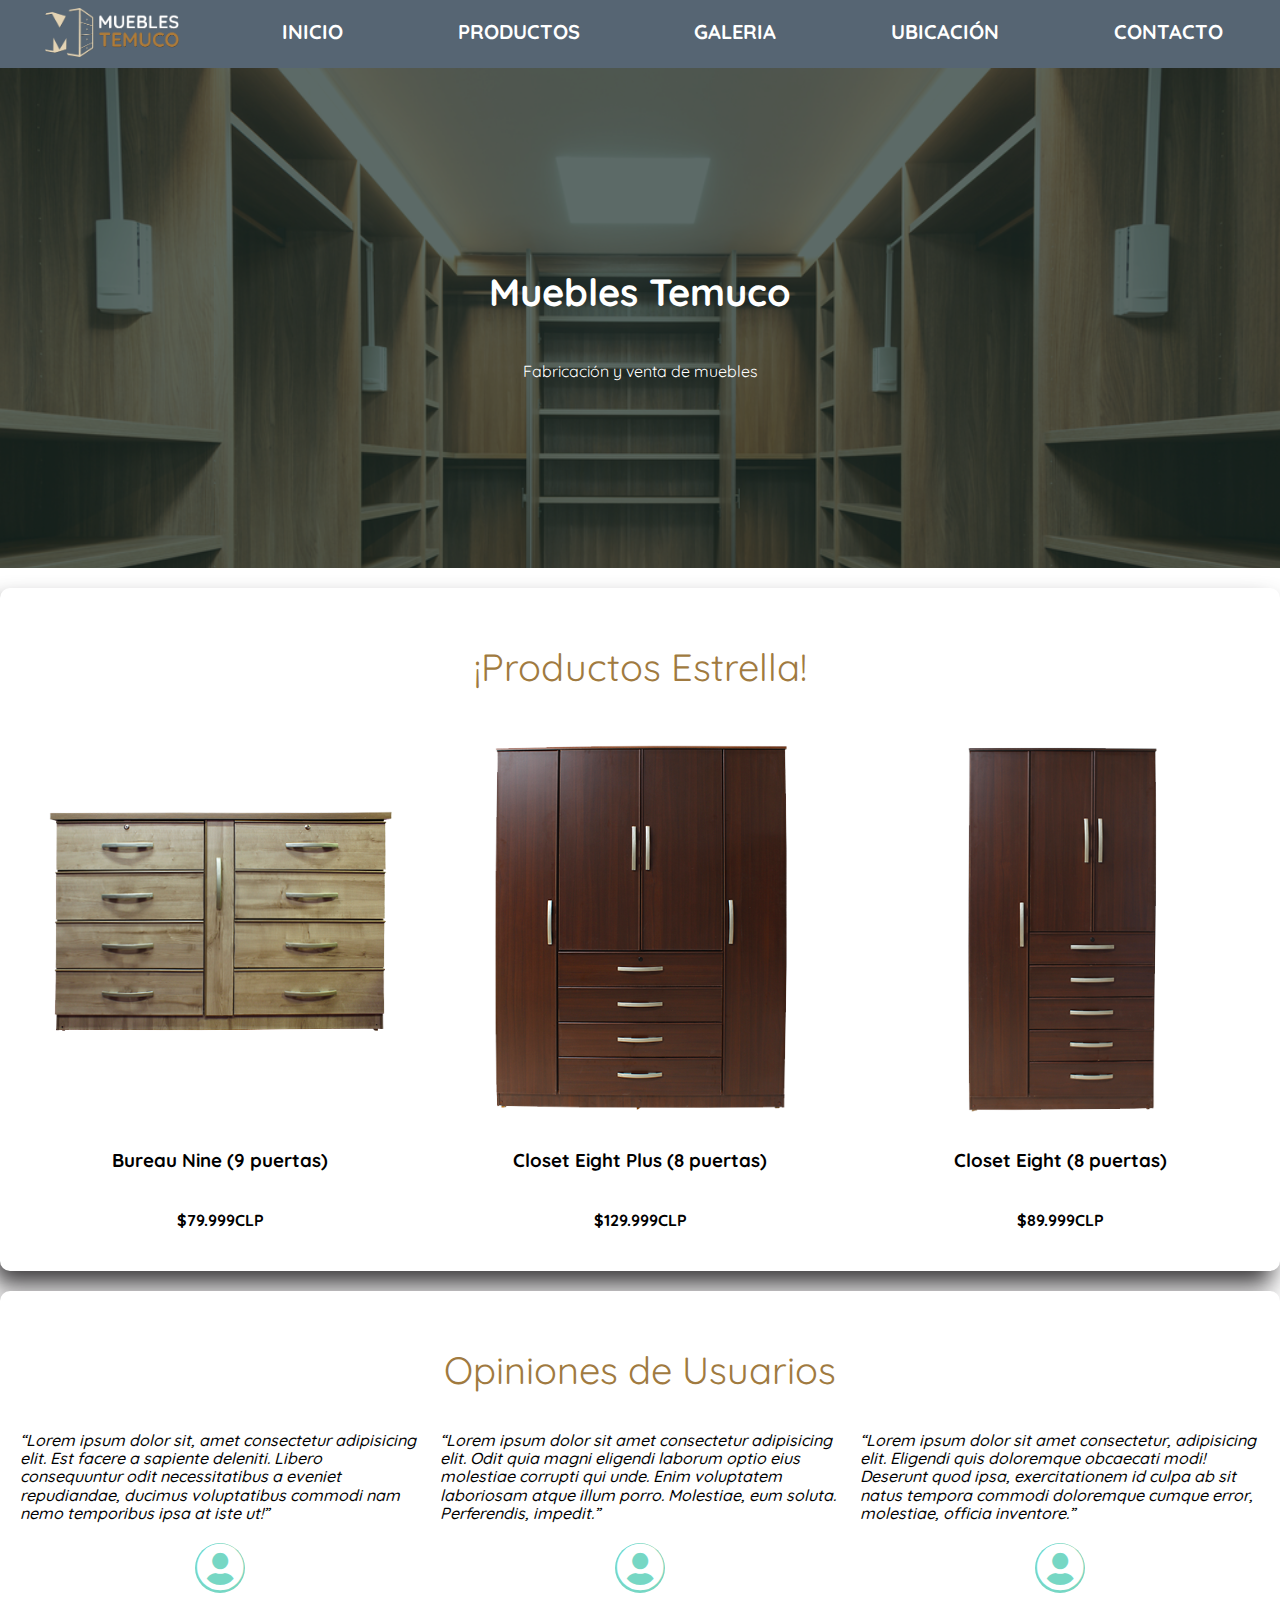
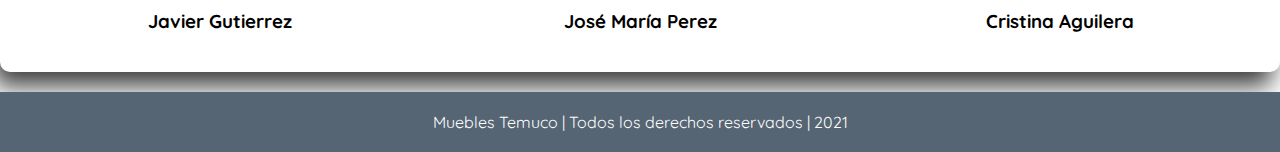
<file: index.html>
<!DOCTYPE html>
<html lang="en">

<head>
    <meta charset="UTF-8">
    <meta http-equiv="X-UA-Compatible" content="IE=edge">
    <meta name="viewport" content="width=device-width, initial-scale=1.0">
    <title>Muebles Temuco</title>
    <link rel="shortcut icon" href="img/logo-title.png">
    <link rel="stylesheet" type="text/css" href="css/styles.css">
    <link rel="stylesheet" type="text/css" href="css/normalize.css">
    <link rel="stylesheet" type="text/css" href="css/all.min.css">
    <link href="https://fonts.googleapis.com/css2?family=Quicksand:wght@400;500;700&display=swap" rel="stylesheet">
</head>

<body>
    <!-- Menú con logo -->
    <div class="nav-bg">
        <nav class="menu-principal contenedor">
            <div class="menu-logo">
                <img src="img/logo-color.png" alt="logo-color">
            </div>
            <a href="index.html">Inicio</a>
            <a href="productos.html">Productos</a>
            <a href="galeria.html">Galeria</a>
            <a href="ubicacion.html">Ubicación</a>
            <a href="contacto.html">Contacto</a>
        </nav>
    </div>
    <!-- Hero -->
    <section class="hero">
        <div class="contenido-hero">
            <h2 class="titulo">Muebles Temuco</h2>
            <div>
                <p>Fabricación y venta de muebles</p>
            </div>
        </div>
    </section>
    <main class="contenedor sombra">
        <!-- Contenido contenedor con productos -->
        <div class="titulo">
            <p>¡Productos Estrella!</p>
        </div>
        <div class="contenido-contenedor">
            <section class="producto">
                <a href=""><img src="img/1.png" alt="Producto estrella"></a>
                <h3>Bureau Nine (9 puertas)</h3>
                <h4>$79.999CLP</h4>
            </section>
            <section class="producto">
                <a href=""><img src="img/2.png" alt="Producto estrella"></a>
                <h3>Closet Eight Plus (8 puertas)</h3>
                <h4>$129.999CLP</h4>
            </section>
            <section class="producto">
                <a href=""><img src="img/3.png" alt="Producto estrella"></a>
                <h3>Closet Eight (8 puertas)</h3>
                <h4>$89.999CLP</h4>
            </section>
        </div>
    </main>
    <main class="contenedor sombra">
        <!-- Opiniones -->
        <div class="titulo">
            <p>Opiniones de Usuarios</p>
        </div>
        <div class="contenido-opiniones">
            <section class="opiniones">
                <q>Lorem ipsum dolor sit, amet consectetur adipisicing elit. Est facere a sapiente deleniti. Libero
                    consequuntur odit necessitatibus a eveniet repudiandae, ducimus voluptatibus commodi nam nemo
                    temporibus ipsa at iste ut!</q>
                <div class="iconos">
                    <span style="font-size: 48px; color: #FFF;">
                        <i class="fas fa-user-circle"></i>
                    </span>
                </div>
                <h3>Javier Gutierrez</h3>
            </section>
            <section class="opiniones">
                <q>Lorem ipsum dolor sit amet consectetur adipisicing elit. Odit quia magni eligendi laborum optio eius
                    molestiae corrupti qui unde. Enim voluptatem laboriosam atque illum porro. Molestiae, eum soluta.
                    Perferendis, impedit.</q>
                <div class="iconos">
                    <span style="font-size: 48px; color: #FFF;">
                        <i class="fas fa-user-circle"></i>
                    </span>
                </div>
                <h3>José María Perez</h3>
            </section>
            <section class="opiniones">
                <q>Lorem ipsum dolor sit amet consectetur, adipisicing elit. Eligendi quis doloremque obcaecati modi!
                    Deserunt quod ipsa, exercitationem id culpa ab sit natus tempora commodi doloremque cumque error,
                    molestiae, officia inventore.</q>
                <div class="iconos">
                    <span style="font-size: 48px; color: #FFF;">
                        <i class="fas fa-user-circle"></i>
                    </span>
                </div>
                <h3>Cristina Aguilera</h3>
            </section>
        </div>
    </main>
    <footer class="pie-pagina">
        <p>Muebles Temuco | Todos los derechos reservados | 2021</p>
    </footer>

</body>

</html>
</file>
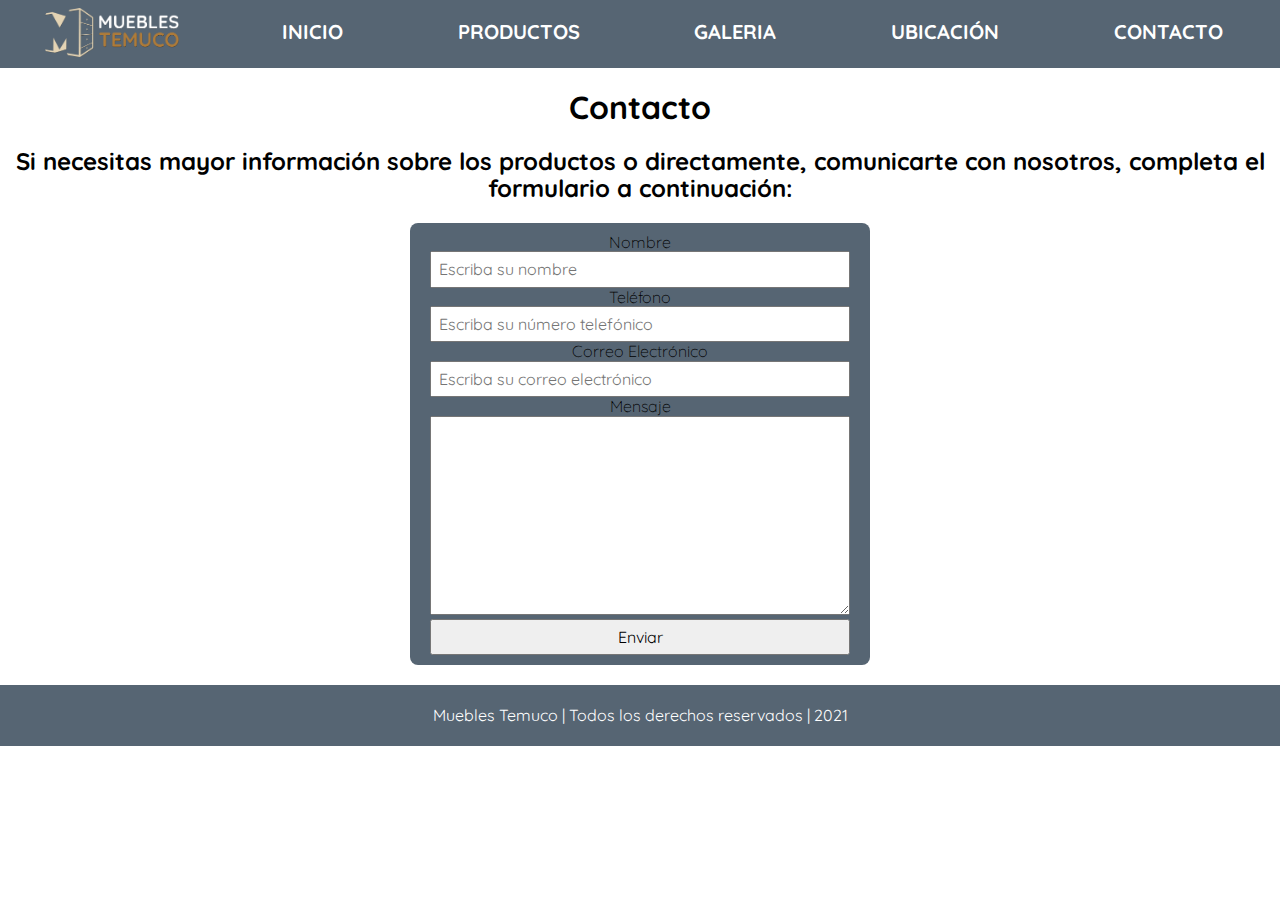
<file: contacto.html>
<!DOCTYPE html>
<html lang="en">

<head>
    <meta charset="UTF-8">
    <meta http-equiv="X-UA-Compatible" content="IE=edge">
    <meta name="viewport" content="width=device-width, initial-scale=1.0">
    <title>Ubicación - Muebles Temuco</title>
    <link rel="shortcut icon" href="img/logo-title.png">
    <link rel="stylesheet" type="text/css" href="css/styles.css">
    <link rel="stylesheet" type="text/css" href="css/normalize.css">
    <link rel="stylesheet" type="text/css" href="css/all.min.css">
    <link href="https://fonts.googleapis.com/css2?family=Quicksand:wght@400;500;700&display=swap" rel="stylesheet">
</head>

<body>
    <!-- Menú con logo -->
    <div class="nav-bg">
        <nav class="menu-principal contenedor">
            <div class="menu-logo">
                <img src="img/logo-color.png" alt="logo-color">
            </div>
            <a href="index.html">Inicio</a>
            <a href="productos.html">Productos</a>
            <a href="galeria.html">Galeria</a>
            <a href="ubicacion.html">Ubicación</a>
            <a href="contacto.html">Contacto</a>
        </nav>
    </div>
    <!-- Formulario de Contactos -->
    <div class="formulario-contacto"></div>
    <div class="formulario">
        <h1>Contacto</h1>
        <h2>Si necesitas mayor información sobre los productos o directamente, comunicarte con nosotros, completa el formulario a continuación:</h2>
        <form action="#" method="POST">
            <div>
                <label>Nombre</label>
                <input type="text" name="nombre" placeholder="Escriba su nombre" required>

                <label>Teléfono</label>
                <input type="tel" name="telefono" placeholder="Escriba su número telefónico" required>

                <label>Correo Electrónico</label>
                <input type="mail" name="email" placeholder="Escriba su correo electrónico" required>

                <label>Mensaje</label>
                <textarea name="mensaje" id="mensaje" cols="30" rows="10"></textarea>
            </div>
            <div>
                <input type="submit" value="Enviar">
            </div>
        </form>
    </div>
    <div></div>
    <footer class="pie-pagina">
        <p>Muebles Temuco | Todos los derechos reservados | 2021</p>
    </footer>

</body>

</html>
</file>
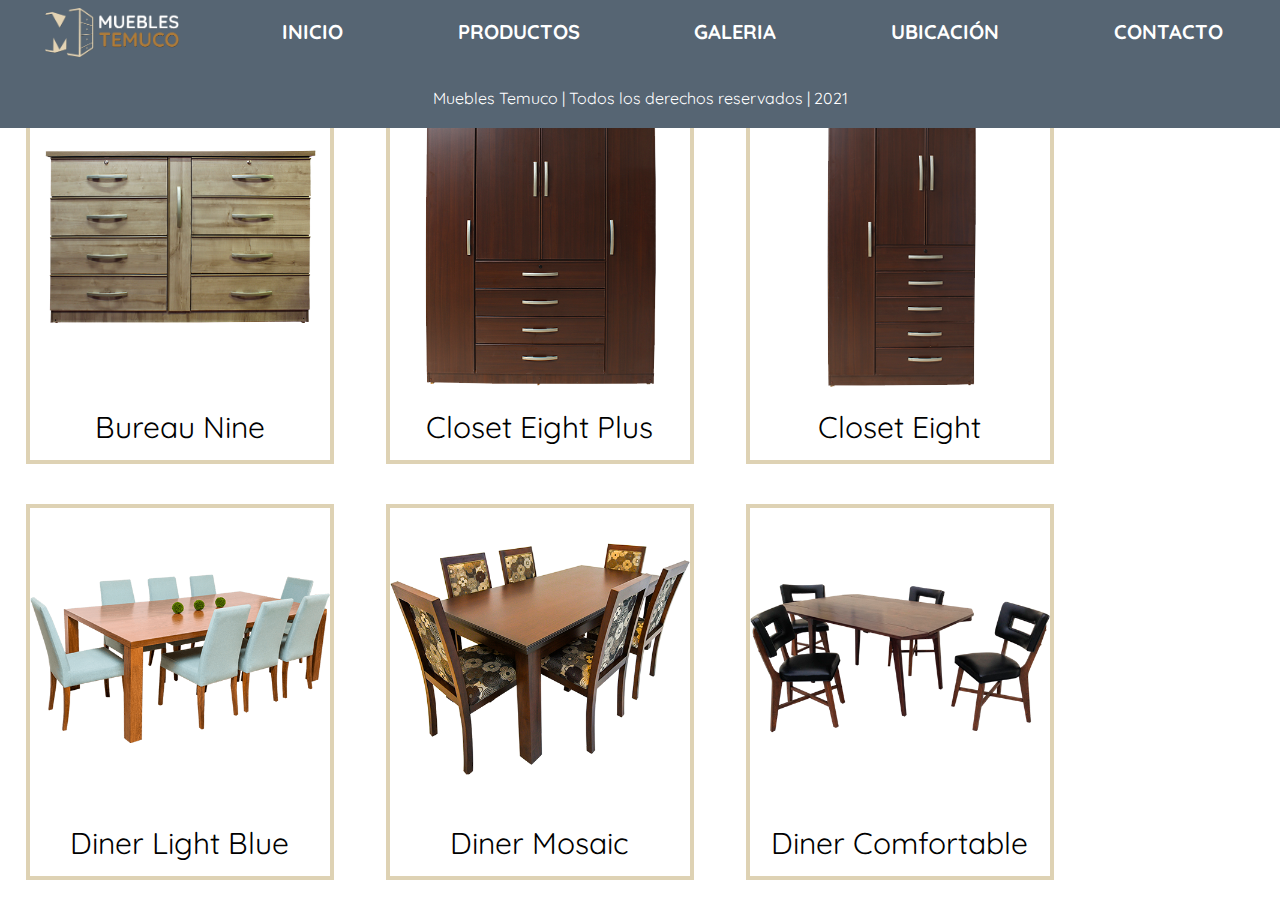
<file: galeria.html>
<!DOCTYPE html>
<html lang="en">

<head>
    <meta charset="UTF-8">
    <meta http-equiv="X-UA-Compatible" content="IE=edge">
    <meta name="viewport" content="width=device-width, initial-scale=1.0">
    <title>Muebles Temuco</title>
    <link rel="shortcut icon" href="img/logo-title.png">
    <link rel="stylesheet" type="text/css" href="css/styles.css">
    <link rel="stylesheet" type="text/css" href="css/normalize.css">
    <link rel="stylesheet" type="text/css" href="css/all.min.css">
    <link href="https://fonts.googleapis.com/css2?family=Quicksand:wght@400;500;700&display=swap" rel="stylesheet">
</head>

<body>
    <!-- Menú con logo -->
    <div class="nav-bg">
        <nav class="menu-principal contenedor">
            <div class="menu-logo">
                <img src="img/logo-color.png" alt="logo-color">
            </div>
            <a href="index.html">Inicio</a>
            <a href="productos.html">Productos</a>
            <a href="galeria.html">Galeria</a>
            <a href="ubicacion.html">Ubicación</a>
            <a href="contacto.html">Contacto</a>
        </nav>
    </div>

    <!-- Galeria -->
    <!-- 1 -->
    <div class="responsivo">
        <div class="galeria">
            <a target="_blank" href="img/1.png">
                <img src="img/1.png" alt="Bureau Nine">
            </a>
            <div class="descripcion">Bureau Nine</div>
        </div>
    </div>
    <!-- 2 -->
    <div class="responsivo">
        <div class="galeria">
            <a target="_blank" href="img/2.png">
                <img src="img/2.png" alt="Closet Eight Plus">
            </a>
            <div class="descripcion">Closet Eight Plus</div>
        </div>
    </div>
    <!-- 3 -->
    <div class="responsivo">
        <div class="galeria">
            <a target="_blank" href="img/3.png">
                <img src="img/3.png" alt="Closet Eight">
            </a>
            <div class="descripcion">Closet Eight</div>
        </div>
    </div>
    <!-- 4 -->
    <div class="responsivo">
        <div class="galeria">
            <a target="_blank" href="img/4.png">
                <img src="img/4.png" alt="Diner Light Blue">
            </a>
            <div class="descripcion">Diner Light Blue</div>
        </div>
    </div>
    <!-- 5 -->
    <div class="responsivo">
        <div class="galeria">
            <a target="_blank" href="img/5.png">
                <img src="img/5.png" alt="Diner Mosaic">
            </a>
            <div class="descripcion">Diner Mosaic</div>
        </div>
    </div>
    <!-- 6 -->
    <div class="responsivo">
        <div class="galeria">
            <a target="_blank" href="img/6.png">
                <img src="img/6.png" alt="Diner Comfortable">
            </a>
            <div class="descripcion">Diner Comfortable</div>
        </div>
    </div>
    <footer class="pie-pagina">
        <p>Muebles Temuco | Todos los derechos reservados | 2021</p>
    </footer>

</body>

</html>
</file>
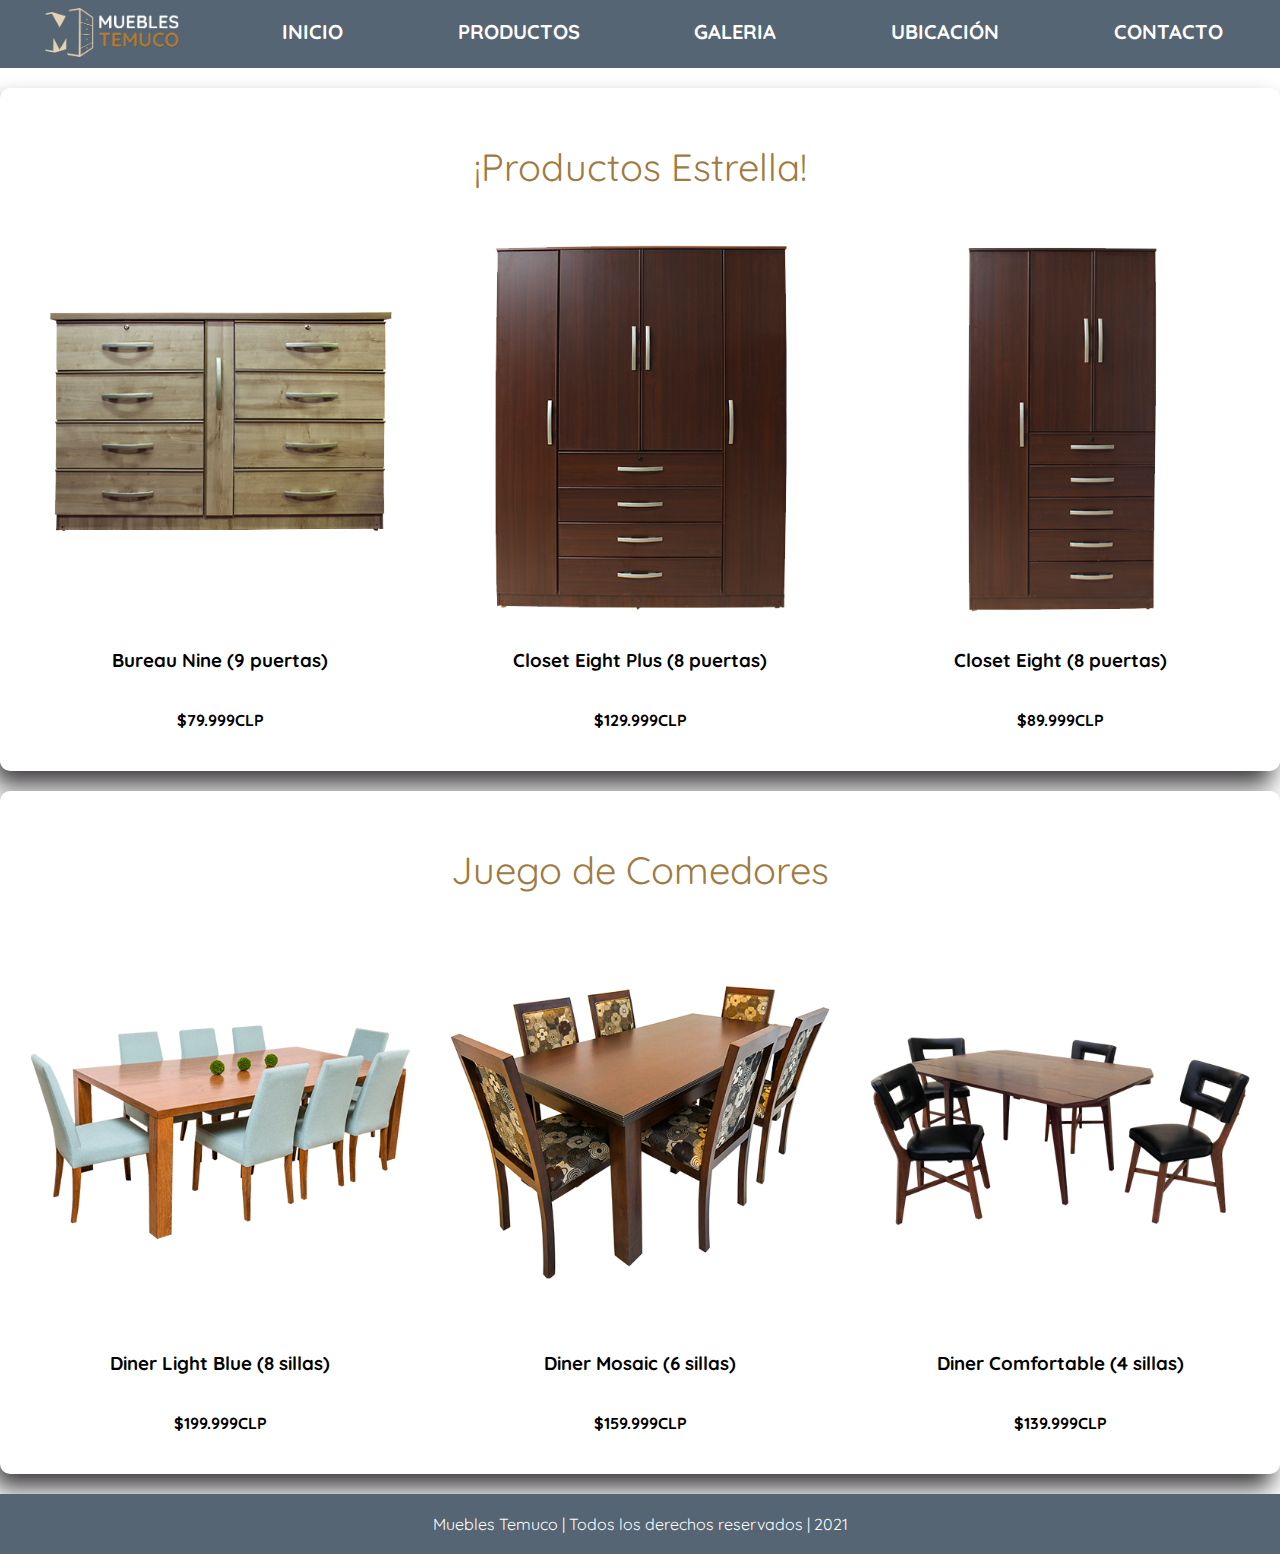
<file: productos.html>
<!DOCTYPE html>
<html lang="en">

<head>
    <meta charset="UTF-8">
    <meta http-equiv="X-UA-Compatible" content="IE=edge">
    <meta name="viewport" content="width=device-width, initial-scale=1.0">
    <title>Muebles Temuco</title>
    <link rel="shortcut icon" href="img/logo-title.png">
    <link rel="stylesheet" type="text/css" href="css/styles.css">
    <link rel="stylesheet" type="text/css" href="css/normalize.css">
    <link rel="stylesheet" type="text/css" href="css/all.min.css">
    <link href="https://fonts.googleapis.com/css2?family=Quicksand:wght@400;500;700&display=swap" rel="stylesheet">
</head>

<body>
    <!-- Menú con logo -->
    <div class="nav-bg">
        <nav class="menu-principal contenedor">
            <div class="menu-logo">
                <img src="img/logo-color.png" alt="logo-color">
            </div>
            <a href="index.html">Inicio</a>
            <a href="productos.html">Productos</a>
            <a href="galeria.html">Galeria</a>
            <a href="ubicacion.html">Ubicación</a>
            <a href="contacto.html">Contacto</a>
        </nav>
    </div>
    <main class="contenedor sombra">
        <!-- Contenido contenedor con productos -->
        <div class="titulo">
            <p>¡Productos Estrella!</p>
        </div>
        <div class="contenido-contenedor">
            <section class="producto">
                <a href=""><img src="img/1.png" alt="Producto estrella"></a>
                <h3>Bureau Nine (9 puertas)</h3>
                <h4>$79.999CLP</h4>
            </section>
            <section class="producto">
                <a href=""><img src="img/2.png" alt="Producto estrella"></a>
                <h3>Closet Eight Plus (8 puertas)</h3>
                <h4>$129.999CLP</h4>
            </section>
            <section class="producto">
                <a href=""><img src="img/3.png" alt="Producto estrella"></a>
                <h3>Closet Eight (8 puertas)</h3>
                <h4>$89.999CLP</h4>
            </section>
        </div>
    </main>
    <main class="contenedor sombra">
        <!-- Contenido contenedor con productos -->
        <div class="titulo">
            <p>Juego de Comedores</p>
        </div>
        <div class="contenido-contenedor">
            <section class="producto">
                <a href=""><img src="img/4.png" alt="Producto estrella"></a>
                <h3>Diner Light Blue (8 sillas)</h3>
                <h4>$199.999CLP</h4>
            </section>
            <section class="producto">
                <a href=""><img src="img/5.png" alt="Producto estrella"></a>
                <h3>Diner Mosaic (6 sillas)</h3>
                <h4>$159.999CLP</h4>
            </section>
            <section class="producto">
                <a href=""><img src="img/6.png" alt="Producto estrella"></a>
                <h3>Diner Comfortable (4 sillas)</h3>
                <h4>$139.999CLP</h4>
            </section>
        </div>
    </main>
    <footer class="pie-pagina">
        <p>Muebles Temuco | Todos los derechos reservados | 2021</p>
    </footer>

</body>

</html>
</file>
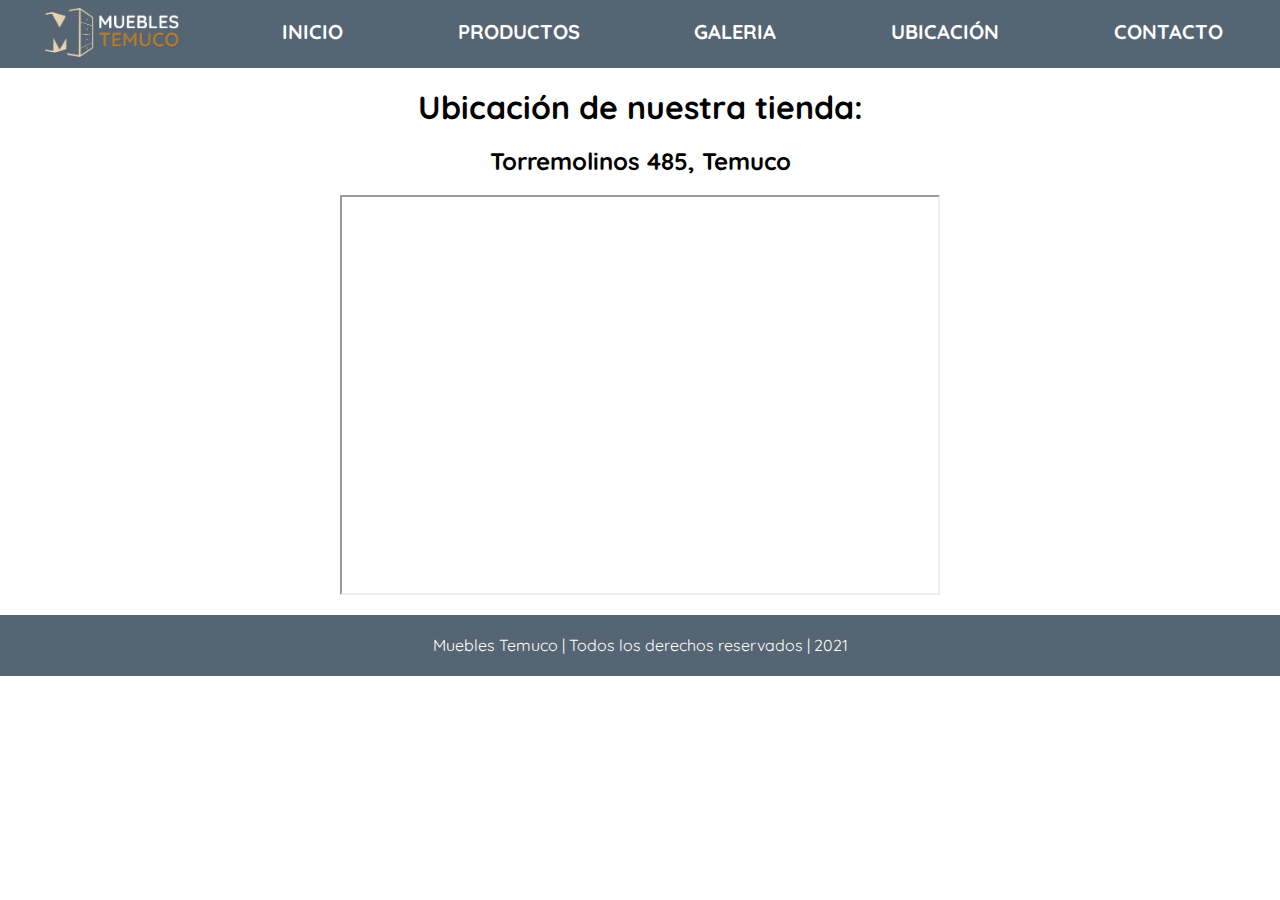
<file: ubicacion.html>
<!DOCTYPE html>
<html lang="en">

<head>
    <meta charset="UTF-8">
    <meta http-equiv="X-UA-Compatible" content="IE=edge">
    <meta name="viewport" content="width=device-width, initial-scale=1.0">
    <title>Ubicación - Muebles Temuco</title>
    <link rel="shortcut icon" href="img/logo-title.png">
    <link rel="stylesheet" type="text/css" href="css/styles.css">
    <link rel="stylesheet" type="text/css" href="css/normalize.css">
    <link rel="stylesheet" type="text/css" href="css/all.min.css">
    <link href="https://fonts.googleapis.com/css2?family=Quicksand:wght@400;500;700&display=swap" rel="stylesheet">
</head>

<body>
    <!-- Menú con logo -->
    <div class="nav-bg">
        <nav class="menu-principal contenedor">
            <div class="menu-logo">
                <img src="img/logo-color.png" alt="logo-color">
            </div>
            <a href="index.html">Inicio</a>
            <a href="productos.html">Productos</a>
            <a href="galeria.html">Galeria</a>
            <a href="ubicacion.html">Ubicación</a>
            <a href="contacto.html">Contacto</a>
        </nav>
    </div>
    <div class="titulo-ubicacion">
        <h1>Ubicación de nuestra tienda:</h1>
        <h2>Torremolinos 485, Temuco</h2>
    </div>
    <div class="mapa">
        <iframe class="google-maps" src="https://www.google.com/maps/embed?pb=!1m18!1m12!1m3!1d43108.33439448186!2d-72.60412769636558!3d-38.72163313296699!2m3!1f0!2f0!3f0!3m2!1i1024!2i768!4f13.1!3m3!1m2!1s0x9614d3f58b08eebd%3A0x7871e03f17ddb968!2sTorremolinos%20485%2C%20Temuco%2C%20Araucan%C3%ADa!5e0!3m2!1sen!2scl!4v1634111074382!5m2!1sen!2scl"
            allowfullscreen="" loading="lazy"></iframe>
    </div>
    <footer class="pie-pagina">
        <p>Muebles Temuco | Todos los derechos reservados | 2021</p>
    </footer>

</body>

</html>
</file>
<file: css/styles.css>
:root {
    --blanco: #FFF;
    --negro: #000;
    --destacado: #ded2b4;
    --primario: #a07a40;
    --secundario: #76D7C4;
    --gris: #566573;
    --fuente-principal: 3.8rem;
}

html {
    font-size: 62.5%;
    box-sizing: border-box;
}

*,
*::before,
*::after {
    box-sizing: inherit;
}

body {
    font-size: 16px;
    font-family: 'Quicksand', sans-serif;
    /* background-image: linear-gradient(to top, var(--primario) 0%, var(--negro) 100%); */
}

.nav-bg {
    background: var(--gris);
}

.menu-principal {
    display: flex;
    flex-direction: column;
}

.menu-logo {
    display: block;
    text-align: center;
}

.menu-logo img {
    padding: 0.8rem;
    width: 15rem;
}

.menu-principal a {
    display: block;
    text-align: center;
    color: var(--blanco);
    text-decoration: none;
    font-size: 2rem;
    font-weight: 700;
    padding: 1rem;
    text-transform: uppercase;
    font-weight: bold;
}

.menu-principal a:hover {
    background-color: var(--destacado);
}

@media (min-width: 768px) {
    .menu-principal {
        flex-direction: row;
        justify-content: space-around;
    }
    .menu-principal a {
        padding: 2rem;
    }
}

.contenedor {
    max-width: 150rem;
    margin: 0 auto;
}

.sombra {
    box-shadow: -7px 15px 24px -1px rgba(61, 59, 61, 1);
    background-color: var(--blanco);
    padding: 2rem;
    border-radius: 1rem;
    margin-bottom: 2rem;
    margin-top: 2rem;
}

.titulo {
    text-align: center;
    font-size: var(--fuente-principal);
    color: var(--primario);
    font-weight: 400s;
}

.titulo span {
    font-size: 2rem;
}

.hero {
    height: 300px;
    background-image: url(../img/back.jpg);
    background-repeat: no-repeat;
    background-size: cover;
    position: relative;
}

@media (min-width: 768px) {
    .hero {
        height: 500px;
    }
}

.contenido-hero {
    position: absolute;
    /*background-color: rgba(0,0,0,.7);*/
    background: rgb(23 43 39 / 70%);
    width: 100%;
    height: 100%;
    display: flex;
    flex-direction: column;
    align-items: center;
    justify-content: center;
}

.contenido-hero p,
.contenido-hero h2 {
    /*color: royalblue;*/
    color: var(--blanco);
}

.contenido-contenedor,
.contenido-opiniones {
    display: grid;
    grid-template-columns: repeat(3, 1fr);
    column-gap: 2rem;
}

.producto a img {
    padding: 1rem;
    width: 100%;
}

.producto,
.opiniones {
    display: flex;
    flex-direction: column;
    align-items: center;
}

.producto p,
.opiniones p {
    line-height: 2;
}

.producto .iconos {
    height: 10rem;
    width: 10rem;
    background-color: var(--primario);
    display: flex;
    border-radius: 50%;
    justify-content: center;
    align-items: center;
}

q {
    font-style: italic;
    font-weight: 500;
}

.opiniones .iconos {
    margin-top: 2rem;
    height: 5rem;
    width: 5rem;
    background-color: var(--secundario);
    display: flex;
    border-radius: 50%;
    justify-content: center;
    align-items: center;
}

.responsivo {
    padding: 0 6px;
    width: 24.99999%;
    margin: 2rem;
    float: left;
}

.galeria {
    border: 4px solid var(--destacado);
}

.galeria:hover {
    border: 6px solid var(--secundario);
}

.galeria img {
    width: 100%;
    height: auto;
}

.descripcion {
    padding: 15px;
    text-align: center;
    font-size: 3rem;
    color: var(--negro);
    font-weight: normal;
}

@media (max-width: 768px) {
    .responsive {
        width: 49.99999%;
        margin: 6px 0;
    }
}

@media (max-width: 500px) {
    .responsive {
        width: 100%;
    }
    .descripcion {
        font-size: 2rem;
    }
}

.mapa {
    margin: 2rem;
    text-align: center;
    max-width: 100%;
    display: flex;
    align-items: center;
    justify-content: center;
}

.google-maps {
    width: 600px;
    height: 400px;
}

.titulo-ubicacion {
    text-align: center;
    font-size: medium;
    color: var(--negro);
    font-weight: 300;
}

.formulario {
    text-align: center;
    font-size: medium;
    color: var(--negro);
    font-weight: 300;
}

form {
    width: 460px;
    margin: auto;
    background: var(--gris);
    padding: 10px 20px;
    margin-top: 2rem;
    margin-bottom: 2rem;
    box-sizing: border-box;
    border-radius: 8px;
}

input,
textarea {
    width: 100%;
    margin-bottom: 20px;
    padding: 7px;
    box-sizing: border-box;
}

textarea {
    min-height: 100px;
    max-height: 200px;
    max-width: 100%;
}

@media (max-width: 768px) {
    form {
        width: 90%;
        margin: 2rem;
    }
}

footer {
    background: var(--gris);
    color: var(--blanco);
    position: absolute;
    width: 100%;
    padding: 0.5rem;
    text-align: center;
}
</file>
